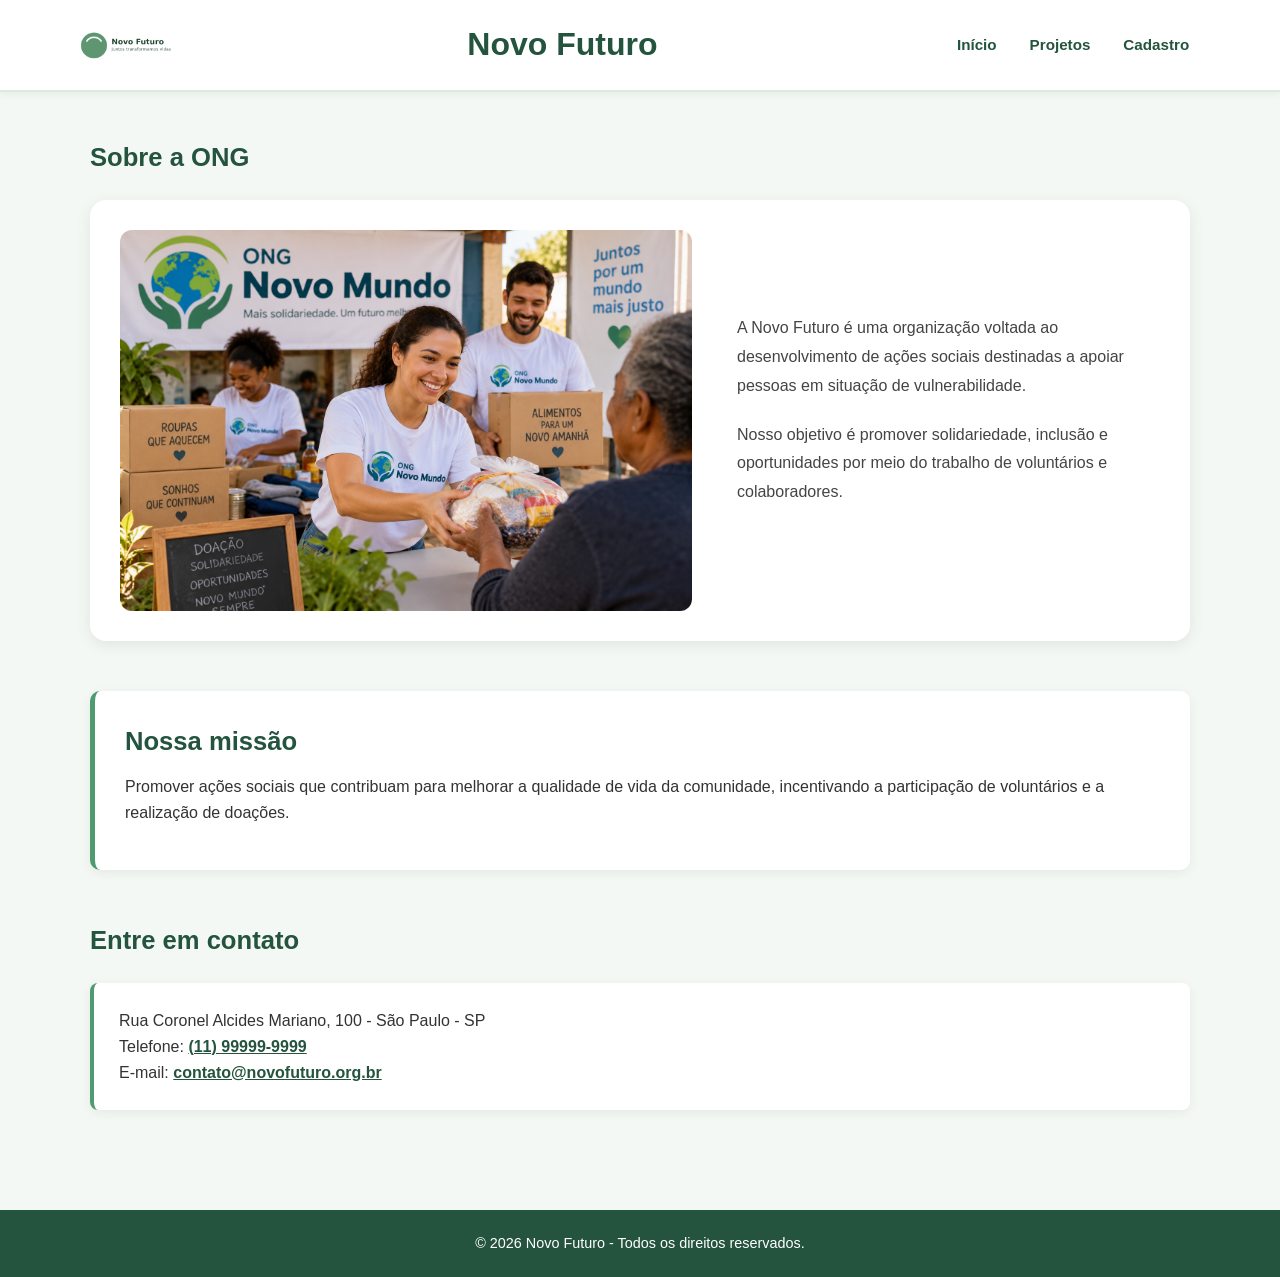
<file: index.html>
<!DOCTYPE html>
<html lang="pt-BR">
<head>
    <meta charset="UTF-8">
    <meta name="viewport" content="width=device-width, initial-scale=1.0">
    <meta name="description" content="Novo Futuro: projetos sociais, doações e voluntariado.">
    <title>Novo Futuro - Início</title>

    <link rel="stylesheet" href="css/styles.css">
</head>
<body>
    <header>
        <img src="imagens/logo.png" alt="Logo da Novo Futuro">
        <h1>Novo Futuro</h1>
        <nav aria-label="Navegação principal">
            <a href="index.html">Início</a>
            <a href="projetos.html">Projetos</a>
            <a href="cadastro.html">Cadastro</a>
        </nav>
    </header>

    <main>
       <section aria-labelledby="sobre">
    <h2 id="sobre">Sobre a ONG</h2>

    <div class="sobre-conteudo">

        <img src="imagens/ong_apresentacao_nova.png"
             alt="Voluntários da ONG Novo Mundo realizando ações de solidariedade e distribuição de alimentos">

        <div class="sobre-texto">
            <p>
                A Novo Futuro é uma organização voltada ao desenvolvimento
                de ações sociais destinadas a apoiar pessoas em situação
                de vulnerabilidade.
            </p>

            <p>
                Nosso objetivo é promover solidariedade, inclusão e
                oportunidades por meio do trabalho de voluntários
                e colaboradores.
            </p>
        </div>

    </div>
</section>
<section aria-labelledby="missao">
    <h2 id="missao">Nossa missão</h2>

    <p>
        Promover ações sociais que contribuam para melhorar a qualidade
        de vida da comunidade, incentivando a participação de voluntários
        e a realização de doações.
    </p>
</section>

<section aria-labelledby="contato">
    <h2 id="contato">Entre em contato</h2>

    <address>
        Rua Coronel Alcides Mariano, 100 - São Paulo - SP<br>
        Telefone:
        <a href="tel:+5511999999999">(11) 99999-9999</a><br>
        E-mail:
        <a href="mailto:contato@novofuturo.org.br">
            contato@novofuturo.org.br
        </a>
    </address>
</section>
    </main>

    <footer>
        <p>&copy; 2026 Novo Futuro - Todos os direitos reservados.</p>
    </footer>
</body>
</html>
</file>
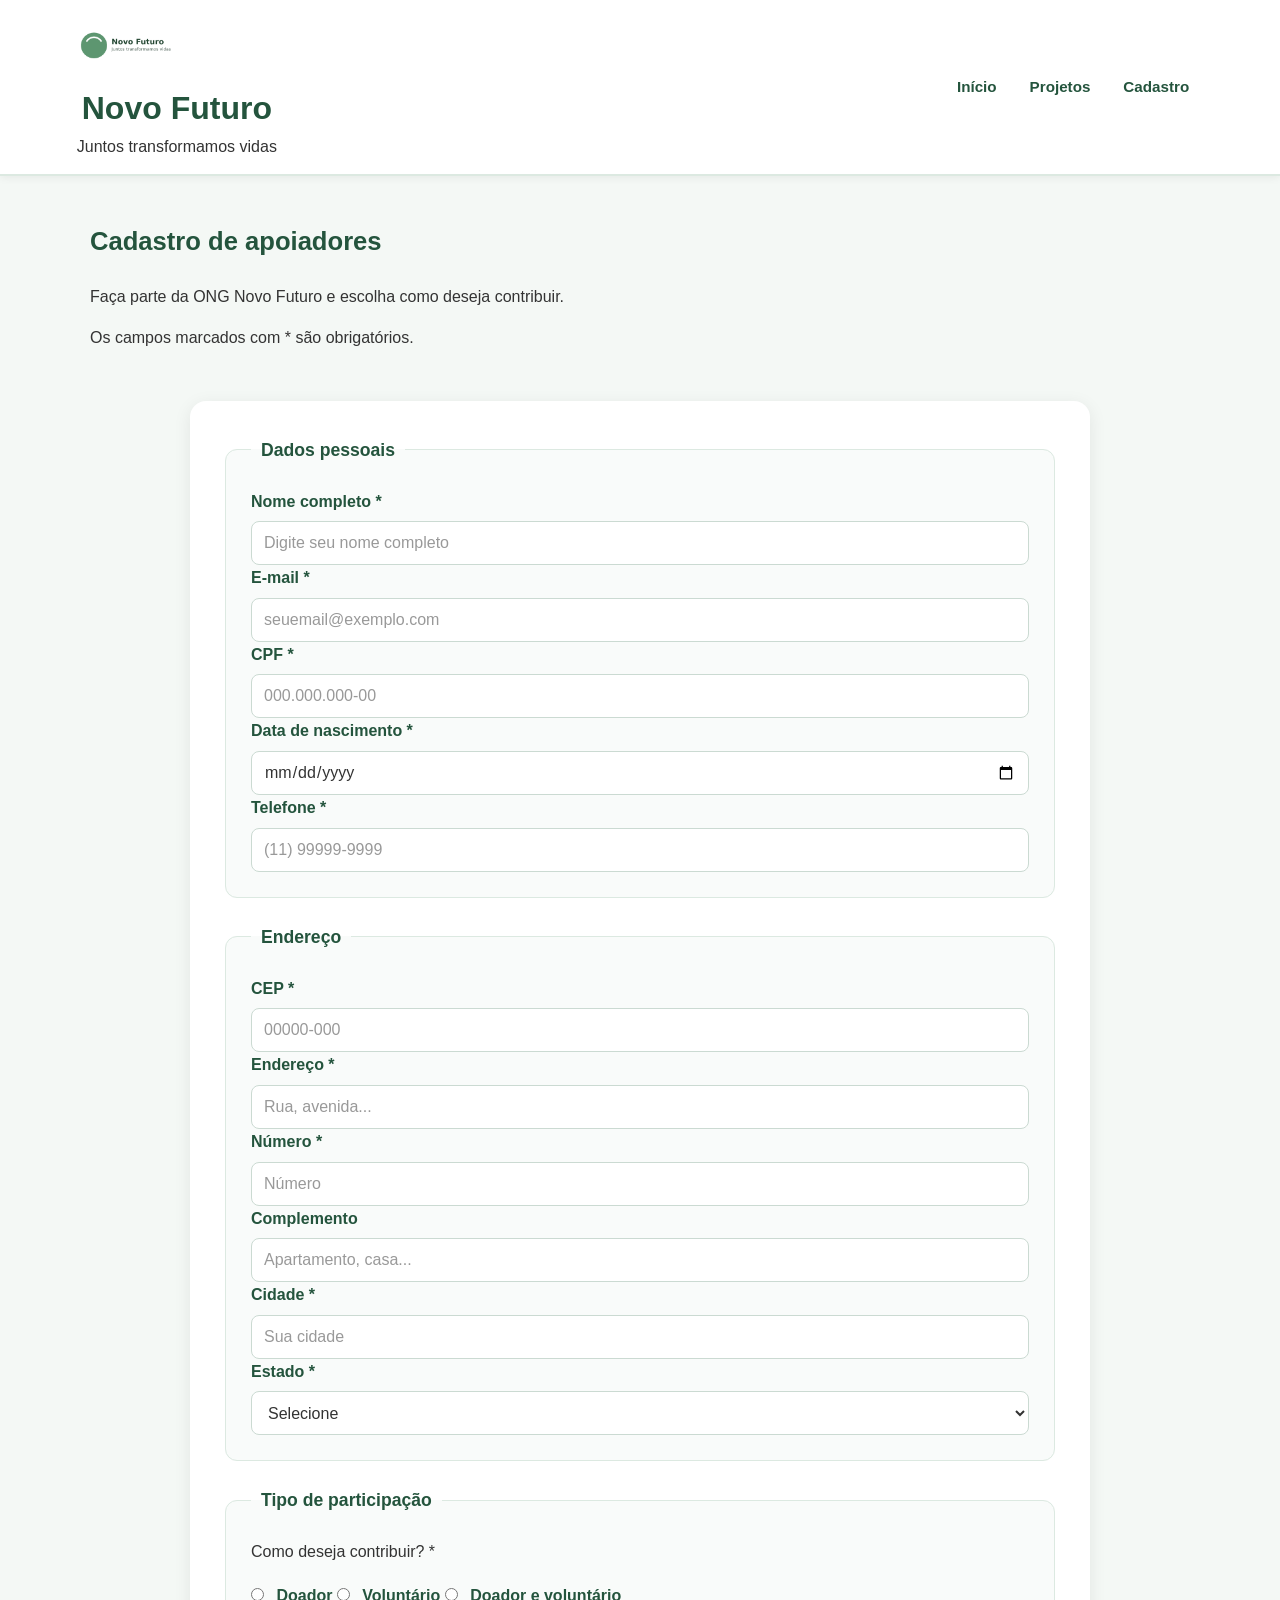
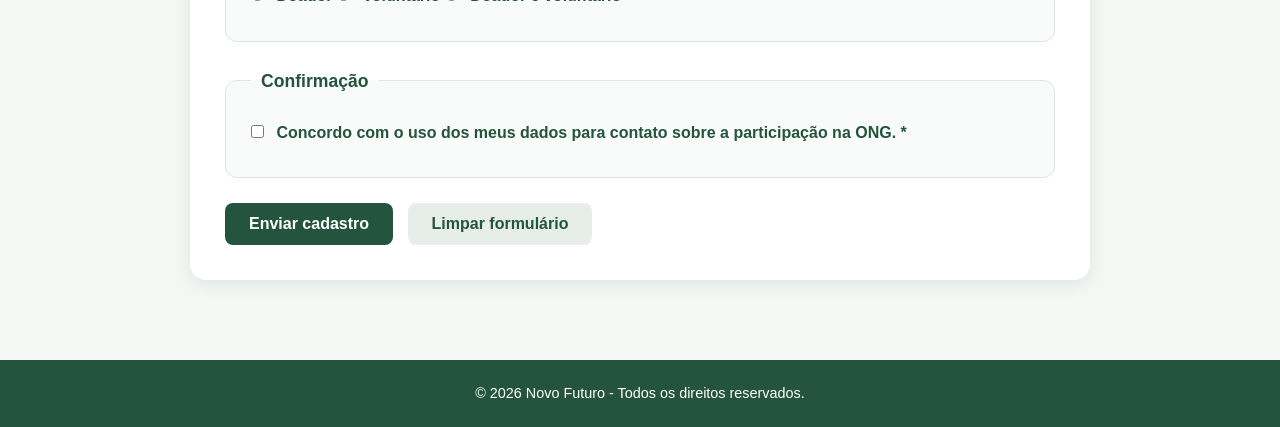
<file: cadastro.html>
<!DOCTYPE html>
<html lang="pt-BR">

<head>
    <meta charset="UTF-8">
    <meta name="viewport" content="width=device-width, initial-scale=1.0">

    <meta name="description"
        content="Cadastro de apoiadores, doadores e voluntários da ONG Novo Futuro.">

    <title>Novo Futuro - Cadastro</title>

    <link rel="stylesheet" href="css/styles.css">
</head>

<body>

    <!-- CABEÇALHO -->
    <header>

        <div class="logo-area">
            <img src="imagens/logo.png" alt="Logo da ONG Novo Futuro">

            <div>
                <h1>Novo Futuro</h1>
                <p>Juntos transformamos vidas</p>
            </div>
        </div>

        <nav aria-label="Navegação principal">
            <a href="index.html">Início</a>
            <a href="projetos.html">Projetos</a>
            <a href="cadastro.html" class="ativo">Cadastro</a>
        </nav>

    </header>


    <!-- CONTEÚDO PRINCIPAL -->
    <main>

        <section class="pagina-intro" aria-labelledby="titulo-cadastro">

            <h2 id="titulo-cadastro">Cadastro de apoiadores</h2>

            <p>
                Faça parte da ONG Novo Futuro e escolha como deseja contribuir.
            </p>

            <p class="campo-obrigatorio">
                Os campos marcados com * são obrigatórios.
            </p>

        </section>


        <!-- FORMULÁRIO -->
        <form id="formCadastro">


            <!-- DADOS PESSOAIS -->
            <fieldset>

                <legend>Dados pessoais</legend>

                <div class="form-grid">

                    <div class="campo">
                        <label for="nome">Nome completo *</label>
                        <input
                            type="text"
                            id="nome"
                            name="nome"
                            required
                            autocomplete="name"
                            minlength="3"
                            maxlength="100"
                            placeholder="Digite seu nome completo"
                        >
                    </div>


                    <div class="campo">
                        <label for="email">E-mail *</label>
                        <input
                            type="email"
                            id="email"
                            name="email"
                            required
                            autocomplete="email"
                            maxlength="120"
                            placeholder="seuemail@exemplo.com"
                        >
                    </div>


                    <div class="campo">
                        <label for="cpf">CPF *</label>
                        <input
                            type="text"
                            id="cpf"
                            name="cpf"
                            required
                            inputmode="numeric"
                            pattern="[0-9]{3}\.?[0-9]{3}\.?[0-9]{3}-?[0-9]{2}"
                            placeholder="000.000.000-00"
                            title="Informe um CPF com 11 dígitos."
                        >
                    </div>


                    <div class="campo">
                        <label for="nascimento">Data de nascimento *</label>
                        <input
                            type="date"
                            id="nascimento"
                            name="nascimento"
                            required
                            autocomplete="bday"
                        >
                    </div>


                    <div class="campo">
                        <label for="telefone">Telefone *</label>
                        <input
                            type="tel"
                            id="telefone"
                            name="telefone"
                            required
                            inputmode="tel"
                            autocomplete="tel"
                            pattern="\(?[0-9]{2}\)?\s?[0-9]{4,5}-?[0-9]{4}"
                            placeholder="(11) 99999-9999"
                        >
                    </div>

                </div>

            </fieldset>


            <!-- ENDEREÇO -->
            <fieldset>

                <legend>Endereço</legend>

                <div class="form-grid">


                    <div class="campo">
                        <label for="cep">CEP *</label>
                        <input
                            type="text"
                            id="cep"
                            name="cep"
                            required
                            inputmode="numeric"
                            autocomplete="postal-code"
                            pattern="[0-9]{5}-?[0-9]{3}"
                            placeholder="00000-000"
                        >
                    </div>


                    <div class="campo campo-largo">
                        <label for="endereco">Endereço *</label>
                        <input
                            type="text"
                            id="endereco"
                            name="endereco"
                            required
                            maxlength="150"
                            autocomplete="street-address"
                            placeholder="Rua, avenida..."
                        >
                    </div>


                    <div class="campo">
                        <label for="numero">Número *</label>
                        <input
                            type="number"
                            id="numero"
                            name="numero"
                            required
                            min="1"
                            max="99999"
                            placeholder="Número"
                        >
                    </div>


                    <div class="campo">
                        <label for="complemento">Complemento</label>
                        <input
                            type="text"
                            id="complemento"
                            name="complemento"
                            maxlength="80"
                            placeholder="Apartamento, casa..."
                        >
                    </div>


                    <div class="campo">
                        <label for="cidade">Cidade *</label>
                        <input
                            type="text"
                            id="cidade"
                            name="cidade"
                            required
                            autocomplete="address-level2"
                            maxlength="80"
                            placeholder="Sua cidade"
                        >
                    </div>


                    <div class="campo">
                        <label for="estado">Estado *</label>

                        <select
                            id="estado"
                            name="estado"
                            required
                            autocomplete="address-level1"
                        >
                            <option value="">Selecione</option>
                            <option value="SP">São Paulo</option>
                            <option value="RJ">Rio de Janeiro</option>
                            <option value="MG">Minas Gerais</option>
                            <option value="PR">Paraná</option>
                            <option value="SC">Santa Catarina</option>
                            <option value="RS">Rio Grande do Sul</option>
                            <option value="BA">Bahia</option>
                            <option value="PE">Pernambuco</option>
                            <option value="CE">Ceará</option>
                            <option value="DF">Distrito Federal</option>
                        </select>

                    </div>

                </div>

            </fieldset>


            <!-- PARTICIPAÇÃO -->
            <fieldset>

                <legend>Tipo de participação</legend>

                <p>
                    Como deseja contribuir? *
                </p>

                <div class="opcoes">

                    <label>
                        <input
                            type="radio"
                            id="doador"
                            name="participacao"
                            value="doador"
                            required
                        >
                        Doador
                    </label>


                    <label>
                        <input
                            type="radio"
                            id="voluntario"
                            name="participacao"
                            value="voluntario"
                        >
                        Voluntário
                    </label>


                    <label>
                        <input
                            type="radio"
                            id="ambos"
                            name="participacao"
                            value="ambos"
                        >
                        Doador e voluntário
                    </label>

                </div>

            </fieldset>


            <!-- CONFIRMAÇÃO -->
            <fieldset>

                <legend>Confirmação</legend>

                <label class="checkbox">

                    <input
                        type="checkbox"
                        id="termos"
                        name="termos"
                        required
                    >

                    <span>
                        Concordo com o uso dos meus dados para contato
                        sobre a participação na ONG. *
                    </span>

                </label>

            </fieldset>


            <!-- BOTÕES -->
            <div class="form-acoes">

                <button type="submit" class="botao">
                    Enviar cadastro
                </button>

                <button type="reset" class="botao botao-secundario">
                    Limpar formulário
                </button>

            </div>

        </form>

    </main>


    <!-- RODAPÉ -->
    <footer>

        <p>
            &copy; 2026 Novo Futuro - Todos os direitos reservados.
        </p>

    </footer>


    <!-- MÁSCARAS -->
    <script src="scripts/mascaras.js"></script>


    <!-- JAVASCRIPT DO FORMULÁRIO -->
    <script>
const form = document.getElementById("formCadastro");

form.addEventListener("submit", function(event) {
    event.preventDefault();

    const dados = {
        nome: document.getElementById("nome").value,
        email: document.getElementById("email").value,
        cpf: document.getElementById("cpf").value,
        nascimento: document.getElementById("nascimento").value,
        telefone: document.getElementById("telefone").value,
        cep: document.getElementById("cep").value,
        endereco: document.getElementById("endereco").value,
        numero: document.getElementById("numero").value,
        complemento: document.getElementById("complemento").value,
        cidade: document.getElementById("cidade").value,
        estado: document.getElementById("estado").value,
        participacao: document.querySelector(
            'input[name="participacao"]:checked'
        ).value
    };

    localStorage.setItem("cadastro", JSON.stringify(dados));

    const mensagem = document.createElement("div");

    mensagem.className = "mensagem-sucesso";
    mensagem.setAttribute("role", "alert");

    mensagem.innerHTML = `
        <strong>✓ Cadastro realizado com sucesso!</strong>
        <p>Obrigado por fazer parte da Novo Futuro.</p>
    `;

    form.prepend(mensagem);

    form.reset();

    mensagem.scrollIntoView({
        behavior: "smooth",
        block: "center"
    });
});
</script>

</body>

</html>
</file>
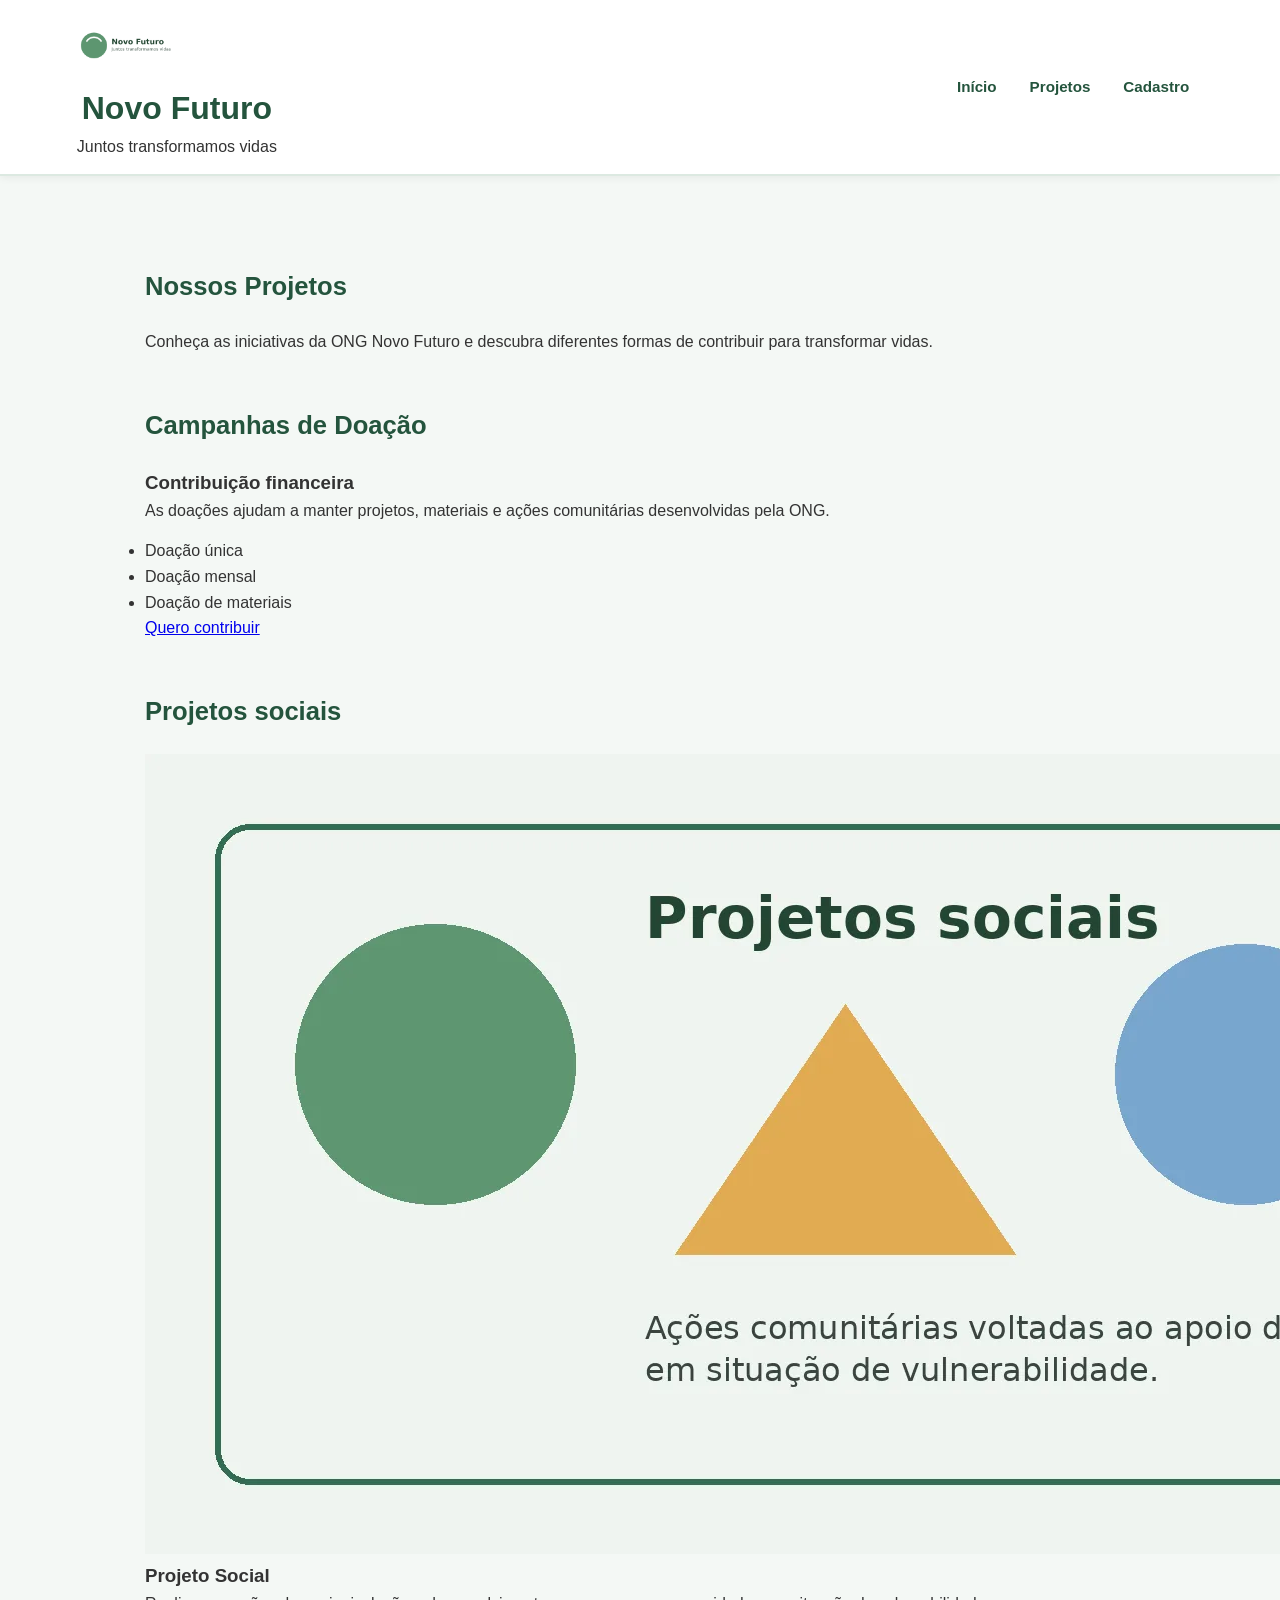
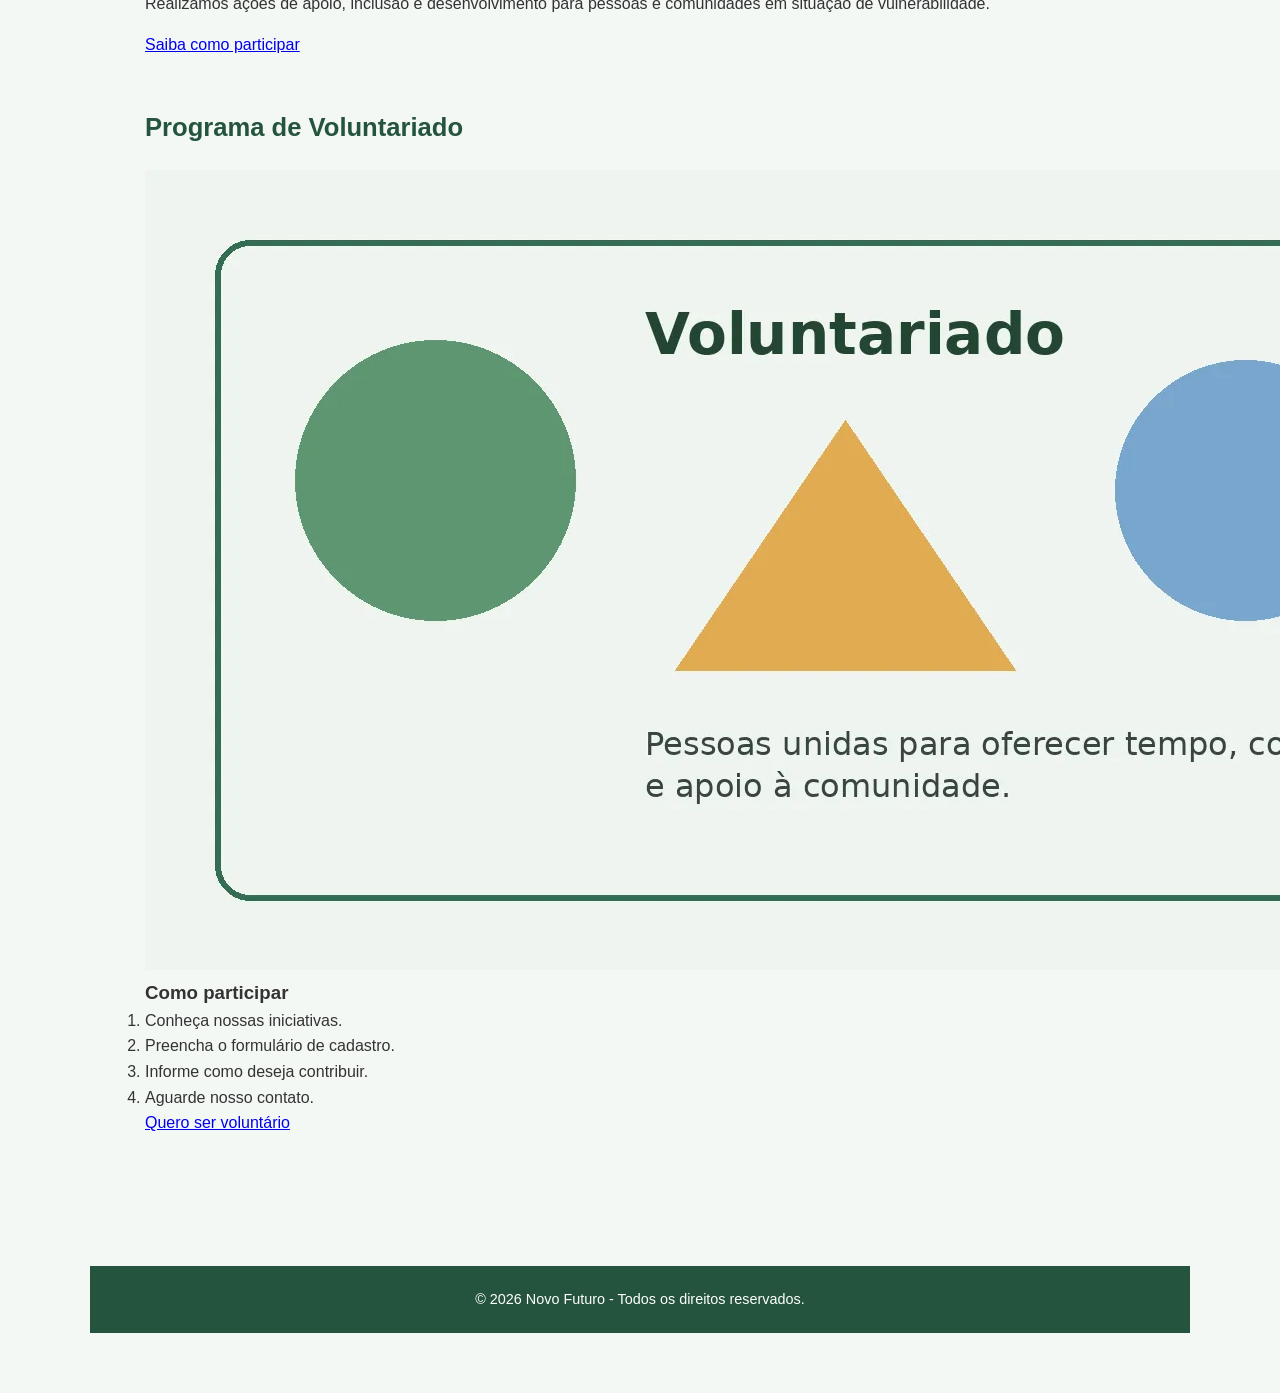
<file: projetos.html>
<!DOCTYPE html>
<html lang="pt-BR">

<head>
    <meta charset="UTF-8">
    <meta name="viewport" content="width=device-width, initial-scale=1.0">

    <meta name="description"
        content="Conheça os projetos sociais e formas de contribuir com a ONG Novo Futuro.">

    <title>Novo Futuro - Projetos</title>

    <link rel="stylesheet" href="css/styles.css">
</head>

<body>

    <!-- CABEÇALHO -->
    <header>

        <div class="logo-area">
            <img src="imagens/logo.png" alt="Logo da ONG Novo Futuro">

            <div>
                <h1>Novo Futuro</h1>
                <p>Juntos transformamos vidas</p>
            </div>
        </div>

        <nav aria-label="Navegação principal">
            <a href="index.html">Início</a>
            <a href="projetos.html" class="ativo">Projetos</a>
            <a href="cadastro.html">Cadastro</a>
        </nav>

    </header>


    <!-- CONTEÚDO PRINCIPAL -->
    <main>

        <!-- INTRODUÇÃO -->
       <main>
    <section aria-labelledby="intro" class="intro">
        <h2 id="intro">Nossos Projetos</h2>
        <p>
            Conheça as iniciativas da ONG Novo Futuro e descubra
            diferentes formas de contribuir para transformar vidas.
        </p>
    </section>

    <section aria-labelledby="doacao" class="projetos">
        <h2 id="doacao">Campanhas de Doação</h2>

        <article class="card-projeto">
            <h3>Contribuição financeira</h3>

            <p>
                As doações ajudam a manter projetos, materiais e ações
                comunitárias desenvolvidas pela ONG.
            </p>

            <ul>
                <li>Doação única</li>
                <li>Doação mensal</li>
                <li>Doação de materiais</li>
            </ul>

            <a href="cadastro.html">Quero contribuir</a>
        </article>
    </section>

    <section aria-labelledby="projetos" class="projetos">
        <h2 id="projetos">Projetos sociais</h2>

        <article class="card-projeto">
            <img
                src="imagens/projeto_social.webp"
                alt="Ilustração de uma ação comunitária de apoio social"
            >

            <h3>Projeto Social</h3>

            <p>
                Realizamos ações de apoio, inclusão e desenvolvimento
                para pessoas e comunidades em situação de vulnerabilidade.
            </p>

            <a href="cadastro.html">Saiba como participar</a>
        </article>
    </section>

    <section aria-labelledby="voluntario" class="projetos">
        <h2 id="voluntario">Programa de Voluntariado</h2>

        <article class="card-projeto">
            <img
                src="imagens/voluntariado.webp"
                alt="Ilustração representando pessoas participando de trabalho voluntário"
            >

            <h3>Como participar</h3>

            <ol>
                <li>Conheça nossas iniciativas.</li>
                <li>Preencha o formulário de cadastro.</li>
                <li>Informe como deseja contribuir.</li>
                <li>Aguarde nosso contato.</li>
            </ol>

            <a href="cadastro.html">Quero ser voluntário</a>
        </article>
    </section>
</main>


    <!-- RODAPÉ -->
    <footer>

        <p>
            &copy; 2026 Novo Futuro - Todos os direitos reservados.
        </p>

    </footer>

</body>

</html>
</file>
<file: css/styles.css>
/* ========================================
   CONFIGURAÇÕES GERAIS
   ======================================== */

* {
    box-sizing: border-box;
    margin: 0;
    padding: 0;
}

html {
    scroll-behavior: smooth;
}

body {
    font-family: Arial, Helvetica, sans-serif;
    background-color: #f4f8f5;
    color: #333;
    line-height: 1.6;
}


/* ========================================
   CABEÇALHO
   ======================================== */

header {
    background-color: #ffffff;
    min-height: 90px;
    padding: 15px 6%;
    display: flex;
    align-items: center;
    justify-content: space-between;
    gap: 30px;
    border-bottom: 2px solid #dce9e1;
    box-shadow: 0 2px 8px rgba(0, 0, 0, 0.06);
    position: sticky;
    top: 0;
    z-index: 1000;
}

header img {
    width: 110px;
    height: 60px;
    object-fit: contain;
}

header h1 {
    color: #24543d;
    font-size: 2rem;
    font-weight: 700;
    text-align: center;
    flex: 1;
}


/* ========================================
   MENU DE NAVEGAÇÃO
   ======================================== */

nav {
    display: flex;
    align-items: center;
}

nav a {
    color: #24543d;
    text-decoration: none;
    font-weight: bold;
    font-size: 0.95rem;
    padding: 9px 14px;
    margin-left: 5px;
    border-radius: 8px;
    transition: all 0.3s ease;
}

nav a:hover {
    background-color: #24543d;
    color: #ffffff;
}


/* ========================================
   CONTEÚDO PRINCIPAL
   ======================================== */

main {
    width: 90%;
    max-width: 1100px;
    margin: 0 auto;
    padding: 45px 0 60px;
}

main section {
    margin-bottom: 50px;
}

main h2 {
    color: #24543d;
    font-size: 1.6rem;
    margin-bottom: 22px;
}

main p {
    font-size: 1rem;
    margin-bottom: 15px;
}


/* ========================================
   SOBRE A ONG
   ======================================== */

.sobre-conteudo {
    display: flex;
    align-items: center;
    gap: 45px;
    background-color: #ffffff;
    padding: 30px;
    border-radius: 16px;
    box-shadow: 0 4px 15px rgba(0, 0, 0, 0.08);
}

.sobre-conteudo img {
    width: 55%;
    max-width: 600px;
    height: auto;
    display: block;
    border-radius: 12px;
}

.sobre-texto {
    flex: 1;
}

.sobre-texto p {
    color: #444;
    font-size: 1rem;
    line-height: 1.8;
    margin-bottom: 20px;
}


/* ========================================
   MISSÃO
   ======================================== */

section[aria-labelledby="missao"] {
    background-color: #ffffff;
    padding: 30px;
    border-left: 5px solid #4f9b70;
    border-radius: 10px;
    box-shadow: 0 3px 12px rgba(0, 0, 0, 0.06);
}

section[aria-labelledby="missao"] h2 {
    margin-bottom: 12px;
}


/* ========================================
   CONTATO
   ======================================== */

section[aria-labelledby="contato"] {
    margin-bottom: 20px;
}

address {
    background-color: #ffffff;
    padding: 25px;
    border-left: 4px solid #4f9b70;
    border-radius: 8px;
    font-style: normal;
    box-shadow: 0 3px 12px rgba(0, 0, 0, 0.06);
}

address a {
    color: #24543d;
    font-weight: bold;
}

address a:hover {
    color: #4f9b70;
}


/* ========================================
   RODAPÉ
   ======================================== */

footer {
    background-color: #24543d;
    color: #ffffff;
    text-align: center;
    padding: 22px 15px;
    margin-top: 20px;
}

footer p {
    margin: 0;
    font-size: 0.9rem;
}


/* ========================================
   RESPONSIVIDADE
   ======================================== */

@media (max-width: 768px) {

    header {
        flex-direction: column;
        padding: 15px 20px;
        gap: 10px;
    }

    header img {
        width: 100px;
        height: 55px;
    }

    header h1 {
        font-size: 1.6rem;
    }

    nav {
        flex-wrap: wrap;
        justify-content: center;
    }

    nav a {
        font-size: 0.9rem;
        padding: 8px 10px;
    }

    main {
        width: 92%;
        padding-top: 30px;
    }

    .sobre-conteudo {
        flex-direction: column;
        padding: 20px;
        gap: 25px;
    }

    .sobre-conteudo img {
        width: 100%;
        max-width: 100%;
    }

    .sobre-texto {
        width: 100%;
    }

    main h2 {
        font-size: 1.4rem;
    }
}

/* ========================================
   PÁGINA DE CADASTRO
   ======================================== */

#formCadastro {
    background-color: #ffffff;
    padding: 35px;
    border-radius: 16px;
    box-shadow: 0 4px 18px rgba(0, 0, 0, 0.08);
    max-width: 900px;
    margin: 0 auto;
}

/* Textos do formulário */

#formCadastro p {
    margin-bottom: 18px;
}

#formCadastro label {
    display: inline-block;
    color: #24543d;
    font-weight: 600;
    margin-bottom: 7px;
}

/* Campos */

#formCadastro input[type="text"],
#formCadastro input[type="email"],
#formCadastro input[type="tel"],
#formCadastro input[type="date"],
#formCadastro input[type="number"],
#formCadastro select {
    width: 100%;
    min-height: 44px;
    padding: 10px 12px;
    border: 1px solid #cbdad2;
    border-radius: 8px;
    background-color: #ffffff;
    color: #333333;
    font-size: 1rem;
    font-family: inherit;
    transition: border-color 0.3s ease, box-shadow 0.3s ease;
}

/* Efeito ao clicar no campo */

#formCadastro input:focus,
#formCadastro select:focus {
    outline: none;
    border-color: #4f9b70;
    box-shadow: 0 0 0 3px rgba(79, 155, 112, 0.15);
}

/* Texto de exemplo */

#formCadastro input::placeholder {
    color: #999999;
}

/* ========================================
   GRUPOS DO FORMULÁRIO
   ======================================== */

#formCadastro fieldset {
    border: 1px solid #dce9e1;
    border-radius: 12px;
    padding: 25px;
    margin-bottom: 25px;
    background-color: #f9fbfa;
}

#formCadastro legend {
    color: #24543d;
    font-size: 1.1rem;
    font-weight: 700;
    padding: 0 10px;
}

/* ========================================
   RADIO BUTTONS E CHECKBOX
   ======================================== */

#formCadastro input[type="radio"],
#formCadastro input[type="checkbox"] {
    width: auto;
    min-height: auto;
    margin-right: 8px;
    accent-color: #24543d;
}

#formCadastro input[type="radio"] + label,
#formCadastro input[type="checkbox"] + label {
    color: #333333;
    font-weight: normal;
    margin-bottom: 0;
}

/* ========================================
   BOTÕES
   ======================================== */

#formCadastro button {
    border: none;
    border-radius: 8px;
    padding: 12px 24px;
    font-size: 1rem;
    font-weight: 700;
    font-family: inherit;
    cursor: pointer;
    transition: all 0.3s ease;
}

/* Botão enviar */

#formCadastro button[type="submit"] {
    background-color: #24543d;
    color: #ffffff;
    margin-right: 10px;
}

#formCadastro button[type="submit"]:hover {
    background-color: #1b402f;
    transform: translateY(-1px);
}

/* Botão limpar */

#formCadastro button[type="reset"] {
    background-color: #e7eee9;
    color: #24543d;
}

#formCadastro button[type="reset"]:hover {
    background-color: #d5e3da;
}

/* ========================================
   TÍTULO DA PÁGINA DE CADASTRO
   ======================================== */

main section:has(#formCadastro) > h2 {
    text-align: center;
    font-size: 2rem;
    margin-bottom: 10px;
}

main section:has(#formCadastro) > p {
    text-align: center;
    color: #555555;
    margin-bottom: 30px;
}


/* ========================================
   RESPONSIVIDADE DO CADASTRO
   ======================================== */

@media (max-width: 768px) {

    #formCadastro {
        padding: 20px;
        width: 100%;
    }

    #formCadastro fieldset {
        padding: 18px;
    }

    #formCadastro button {
        width: 100%;
        margin-bottom: 10px;
    }

    #formCadastro button[type="submit"] {
        margin-right: 0;
    }

}

/* ========================================
   MENSAGEM DE SUCESSO
   ======================================== */

.mensagem-sucesso {
    background-color: #e8f5ed;
    border-left: 5px solid #4f9b70;
    color: #24543d;
    padding: 18px 20px;
    border-radius: 8px;
    margin-bottom: 25px;
}

.mensagem-sucesso strong {
    font-size: 1.05rem;
}

.mensagem-sucesso p {
    margin: 5px 0 0;
    color: #456653;
}
</file>
